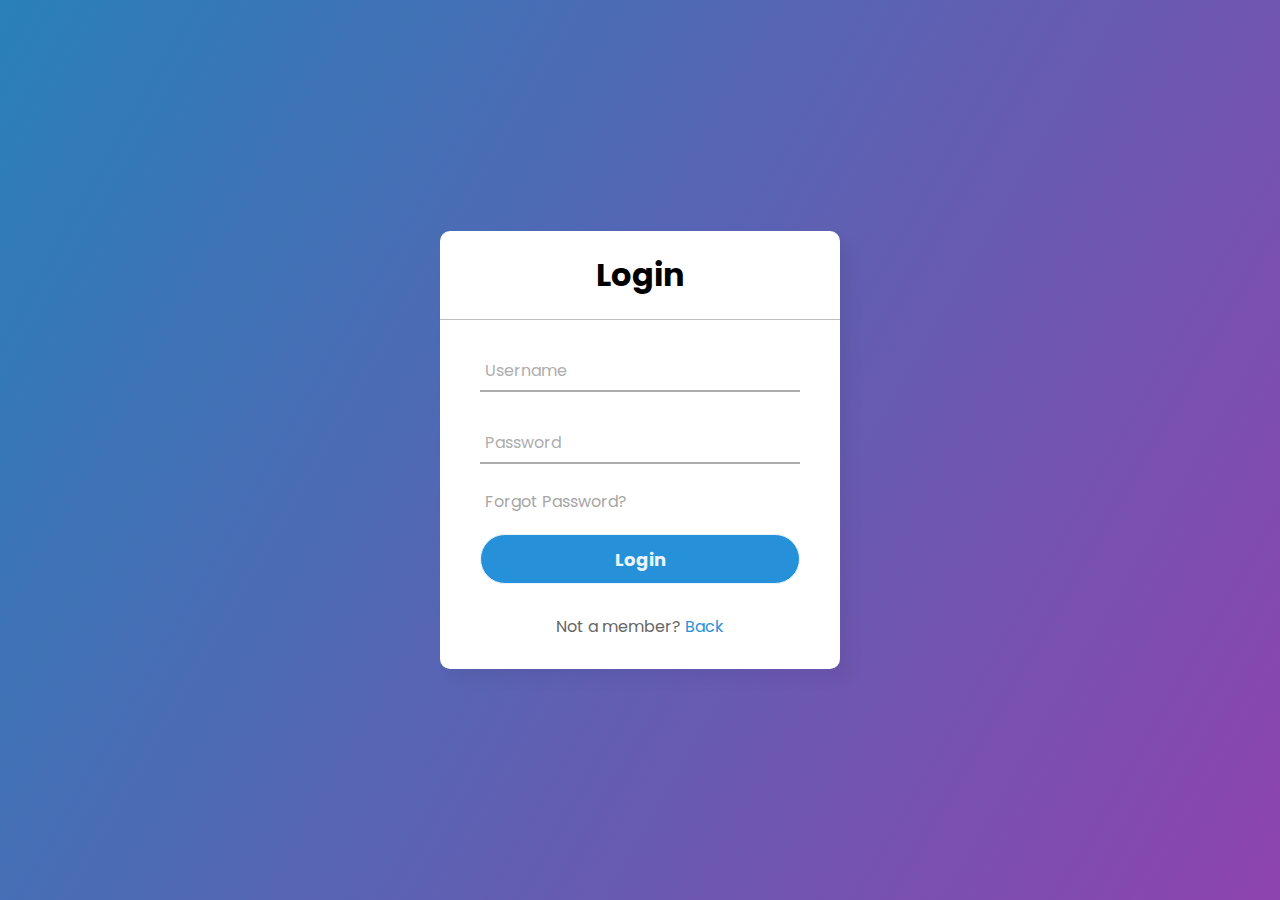
<file: login.html>
<!DOCTYPE html>
<!-- Coding By CodingNepal - youtube.com/codingnepal -->
<html lang="en" dir="ltr">
  <head>
    <meta charset="utf-8">
    <title>login</title>
    <link rel="stylesheet" href="css/login.css">
  </head>
  <body>
    <div class="center">
      <h1>Login</h1>

      <form action="login.php" method="post">

        <div class="txt_field">

          <input name="username" type="text" required>

          <span></span>

          <label>Username</label>

        </div>
        
        <div class="txt_field">
          <input name="password" type="password" required>
          <span></span>
          <label>Password</label>
        </div>
        <div class="pass">Forgot Password?</div>
        <input type="submit" value="Login">
        <div class="signup_link">
          Not a member? <a href="index.html">Back</a>
        </div>
      </form>
      
    </div>

  </body>
</html>
</file>
<file: css/login.css>
@import url('https://fonts.googleapis.com/css2?family=Noto+Sans:wght@700&family=Poppins:wght@400;500;600&display=swap');
*{
  margin: 0;
  padding: 0;
  box-sizing: border-box;
  font-family: "Poppins", sans-serif;
}
body{
  margin: 0;
  padding: 0;
  background: linear-gradient(120deg,#2980b9, #8e44ad);
  height: 100vh;
  overflow: hidden;
}
.center{
  position: absolute;
  top: 50%;
  left: 50%;
  transform: translate(-50%, -50%);
  width: 400px;
  background: white;
  border-radius: 10px;
  box-shadow: 10px 10px 15px rgba(0,0,0,0.05);
}
.center h1{
  text-align: center;
  padding: 20px 0;
  border-bottom: 1px solid silver;
}
.center form{
  padding: 0 40px;
  box-sizing: border-box;
}
form .txt_field{
  position: relative;
  border-bottom: 2px solid #adadad;
  margin: 30px 0;
}
.txt_field input{
  width: 100%;
  padding: 0 5px;
  height: 40px;
  font-size: 16px;
  border: none;
  background: none;
  outline: none;
}
.txt_field label{
  position: absolute;
  top: 50%;
  left: 5px;
  color: #adadad;
  transform: translateY(-50%);
  font-size: 16px;
  pointer-events: none;
  transition: .5s;
}
.txt_field span::before{
  content: '';
  position: absolute;
  top: 40px;
  left: 0;
  width: 0%;
  height: 2px;
  background: #2691d9;
  transition: .5s;
}
.txt_field input:focus ~ label,
.txt_field input:valid ~ label{
  top: -5px;
  color: #2691d9;
}
.txt_field input:focus ~ span::before,
.txt_field input:valid ~ span::before{
  width: 100%;
}
.pass{
  margin: -5px 0 20px 5px;
  color: #a6a6a6;
  cursor: pointer;
}
.pass:hover{
  text-decoration: underline;
}
input[type="submit"]{
  width: 100%;
  height: 50px;
  border: 1px solid;
  background: #2691d9;
  border-radius: 25px;
  font-size: 18px;
  color: #e9f4fb;
  font-weight: 700;
  cursor: pointer;
  outline: none;
}
input[type="submit"]:hover{
  border-color: #2691d9;
  transition: .5s;
}
.signup_link{
  margin: 30px 0;
  text-align: center;
  font-size: 16px;
  color: #666666;
}
.signup_link a{
  color: #2691d9;
  text-decoration: none;
}
.signup_link a:hover{
  text-decoration: underline;
}
</file>
